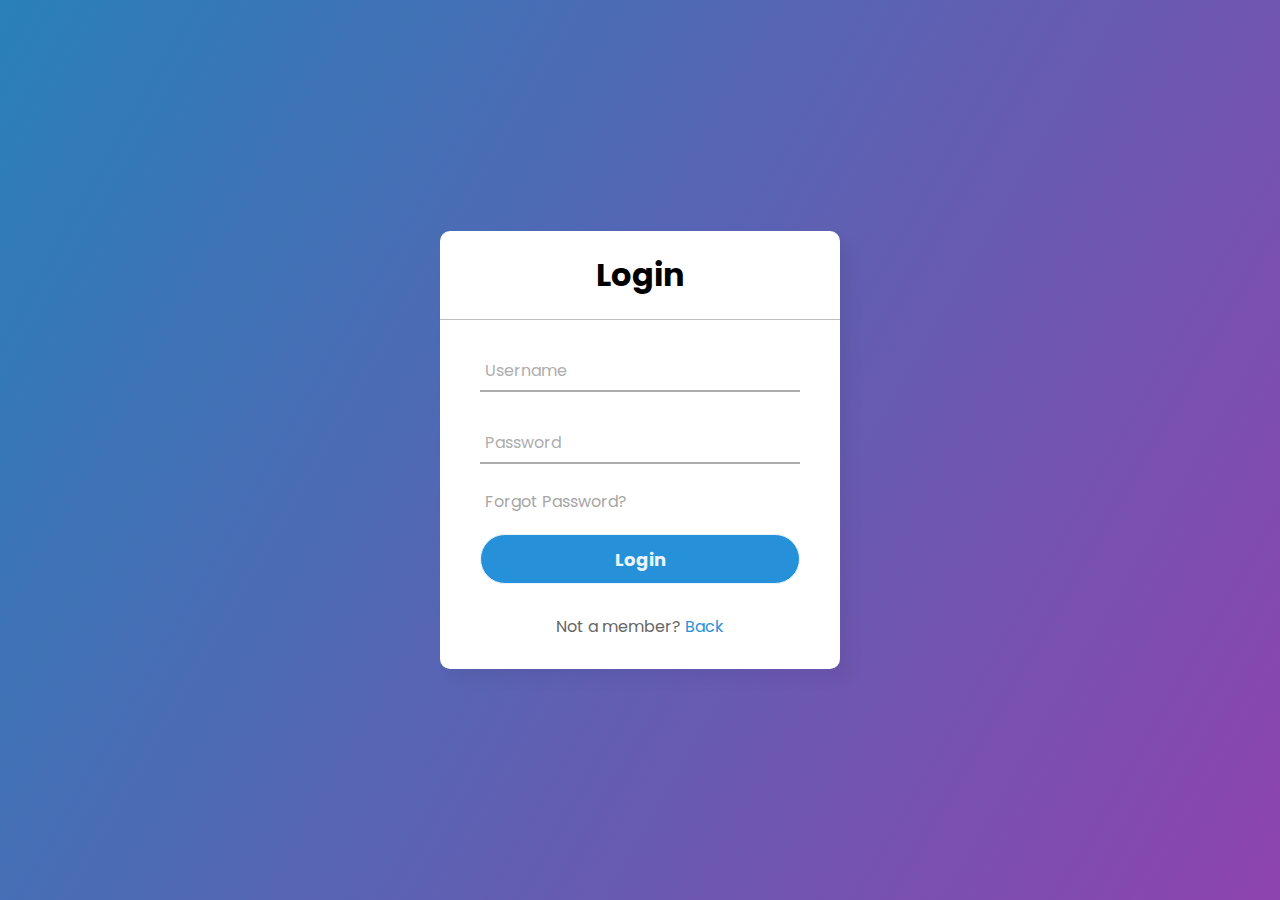
<file: login.html>
<!DOCTYPE html>
<!-- Coding By CodingNepal - youtube.com/codingnepal -->
<html lang="en" dir="ltr">
  <head>
    <meta charset="utf-8">
    <title>login</title>
    <link rel="stylesheet" href="css/login.css">
  </head>
  <body>
    <div class="center">
      <h1>Login</h1>

      <form action="login.php" method="post">

        <div class="txt_field">

          <input name="username" type="text" required>

          <span></span>

          <label>Username</label>

        </div>
        
        <div class="txt_field">
          <input name="password" type="password" required>
          <span></span>
          <label>Password</label>
        </div>
        <div class="pass">Forgot Password?</div>
        <input type="submit" value="Login">
        <div class="signup_link">
          Not a member? <a href="index.html">Back</a>
        </div>
      </form>
      
    </div>

  </body>
</html>
</file>
<file: css/login.css>
@import url('https://fonts.googleapis.com/css2?family=Noto+Sans:wght@700&family=Poppins:wght@400;500;600&display=swap');
*{
  margin: 0;
  padding: 0;
  box-sizing: border-box;
  font-family: "Poppins", sans-serif;
}
body{
  margin: 0;
  padding: 0;
  background: linear-gradient(120deg,#2980b9, #8e44ad);
  height: 100vh;
  overflow: hidden;
}
.center{
  position: absolute;
  top: 50%;
  left: 50%;
  transform: translate(-50%, -50%);
  width: 400px;
  background: white;
  border-radius: 10px;
  box-shadow: 10px 10px 15px rgba(0,0,0,0.05);
}
.center h1{
  text-align: center;
  padding: 20px 0;
  border-bottom: 1px solid silver;
}
.center form{
  padding: 0 40px;
  box-sizing: border-box;
}
form .txt_field{
  position: relative;
  border-bottom: 2px solid #adadad;
  margin: 30px 0;
}
.txt_field input{
  width: 100%;
  padding: 0 5px;
  height: 40px;
  font-size: 16px;
  border: none;
  background: none;
  outline: none;
}
.txt_field label{
  position: absolute;
  top: 50%;
  left: 5px;
  color: #adadad;
  transform: translateY(-50%);
  font-size: 16px;
  pointer-events: none;
  transition: .5s;
}
.txt_field span::before{
  content: '';
  position: absolute;
  top: 40px;
  left: 0;
  width: 0%;
  height: 2px;
  background: #2691d9;
  transition: .5s;
}
.txt_field input:focus ~ label,
.txt_field input:valid ~ label{
  top: -5px;
  color: #2691d9;
}
.txt_field input:focus ~ span::before,
.txt_field input:valid ~ span::before{
  width: 100%;
}
.pass{
  margin: -5px 0 20px 5px;
  color: #a6a6a6;
  cursor: pointer;
}
.pass:hover{
  text-decoration: underline;
}
input[type="submit"]{
  width: 100%;
  height: 50px;
  border: 1px solid;
  background: #2691d9;
  border-radius: 25px;
  font-size: 18px;
  color: #e9f4fb;
  font-weight: 700;
  cursor: pointer;
  outline: none;
}
input[type="submit"]:hover{
  border-color: #2691d9;
  transition: .5s;
}
.signup_link{
  margin: 30px 0;
  text-align: center;
  font-size: 16px;
  color: #666666;
}
.signup_link a{
  color: #2691d9;
  text-decoration: none;
}
.signup_link a:hover{
  text-decoration: underline;
}
</file>
